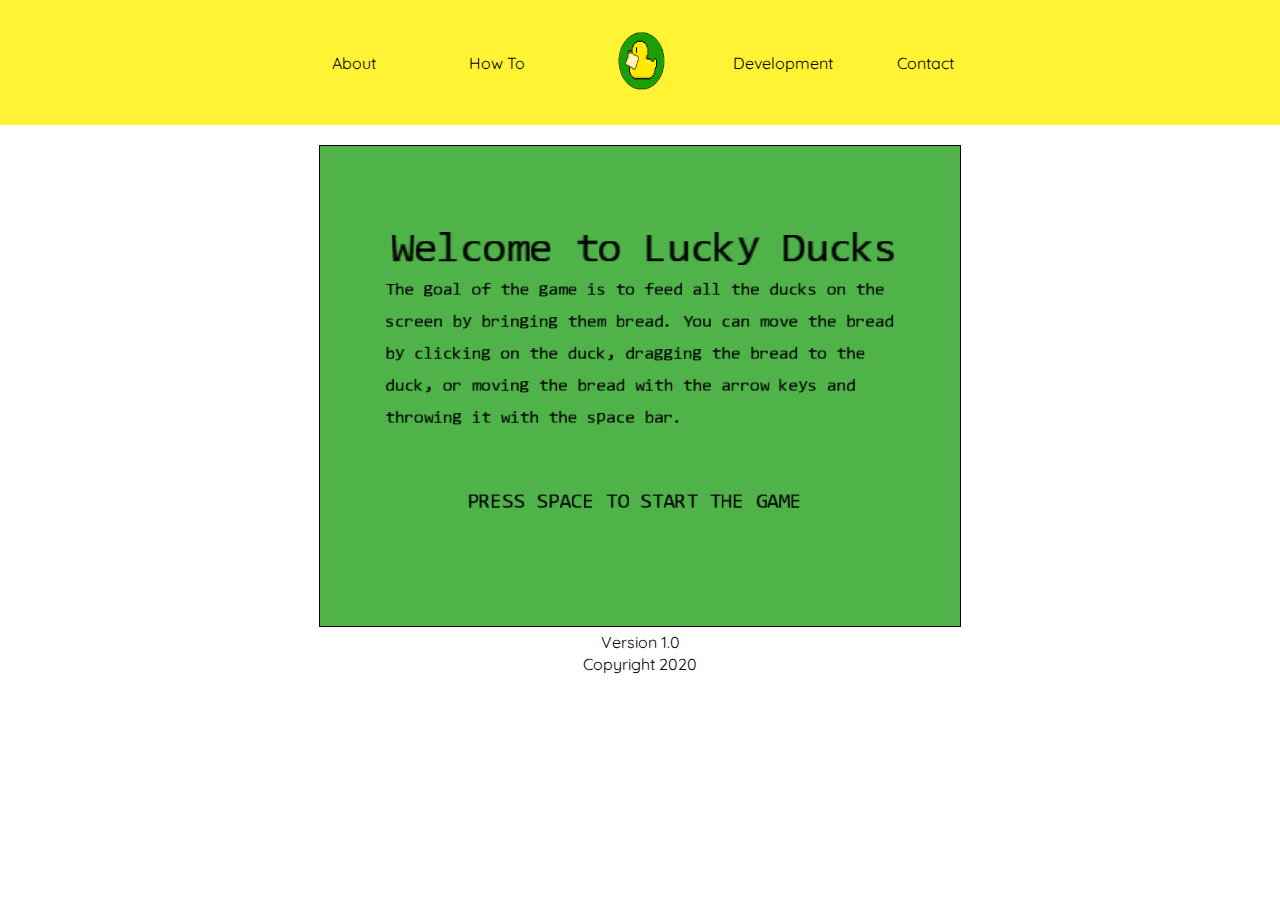
<file: index.html>
<!-- \
Lucky Duck Game
Final Project for "Client Side Web Development"
Dr. Nicholas Hayward
Spring 2020

Developers: Anna K and Eliora H
-->

<!DOCTYPE html>
<html>
    <head>
        <title>Lucky Duck Game</title>
        <link href="duck1.css" rel="stylesheet">
        <link href="https://fonts.googleapis.com/css?family=Quicksand&display=swap" rel="stylesheet">
        <link href="https://fonts.googleapis.com/css?family=Sarabun&display=swap" rel="stylesheet">
        <link rel="icon" type="text/css" href="assets/favicon.png" type="image/x-icon">

        <!-- external library -->
        <script type="text/javascript" src="src/lib/gl-matrix.js"></script>

        <!-- Except where noted, the following is all code from the core engine established in 'Build Your Own 2D Game Engine and Create Great Web Games: Using HTML5, JavaScript, and WebGL"' by Kelvin Sung; Jebediah Pavleas, Jason Pace, and Fernando Arnez -->
        
            <!-- Engine code -->
            <!-- Core of Engine --> 
            <script type="text/javascript" src="src/Engine/Core/Engine_Core.js"></script>
            <script type="text/javascript" src="src/Engine/Core/Engine_VertexBuffer.js"></script>
            <script type="text/javascript" src="src/Engine/Core/Engine_GameLoop.js"></script>
            <script type="text/javascript" src="src/Engine/Core/Engine_Input.js"></script>
            <!-- Resource support -->
            <script type="text/javascript" src="src/Engine/Core/Resources/Engine_ResourceMap.js"></script>
            <script type="text/javascript" src="src/Engine/Core/Resources/Engine_TextFileLoader.js"></script>
            <script type="text/javascript" src="src/Engine/Core/Resources/Engine_DefaultResources.js"></script>
            <script type="text/javascript" src="src/Engine/Core/Resources/Engine_AudioClips.js"></script>
            <script type="text/javascript" src="src/Engine/Core/Resources/Engine_Textures.js"></script>
            <script type="text/javascript" src="src/Engine/Core/Resources/Engine_Fonts.js"></script>
            <script type="text/javascript" src="src/Engine/Scene.js"></script>
            <!-- Utilities -->
            <script type="text/javascript" src="src/Engine/Utils/Transform.js"></script>
            <script type="text/javascript" src="src/Engine/Utils/BoundingBox.js"></script>
            <script type="text/javascript" src="src/Engine/Utils/Interpolate.js"></script>
            <script type="text/javascript" src="src/Engine/Utils/InterpolateVec2.js"></script>
            <script type="text/javascript" src="src/Engine/Utils/ShakePosition.js"></script>
            <!-- Renderables -->
            <script type="text/javascript" src="src/Engine/Renderables/Renderable.js"></script>
            <script type="text/javascript" src="src/Engine/Renderables/TextureRenderable.js"></script>
            <script type="text/javascript" src="src/Engine/Renderables/TextureRenderable_PixelCollision.js"></script>
            <script type="text/javascript" src="src/Engine/Renderables/SpriteRenderable.js"></script>
            <script type="text/javascript" src="src/Engine/Renderables/SpriteRenderable_PixelCollision.js"></script>

                <!-- Added custom function -->
            <script type="text/javascript" src="src/Engine/Renderables/SpriteAnimateRenderable.js"></script>

            <script type="text/javascript" src="src/Engine/Renderables/FontRenderable.js"></script>
            <!-- GameObject -->
            <script type="text/javascript" src="src/Engine/GameObjects/GameObject.js"></script>
            <script type="text/javascript" src="src/Engine/GameObjects/GameObject_PixelCollision.js"></script>
            <script type="text/javascript" src="src/Engine/GameObjects/GameObjectSet.js"></script>
            <!-- Shaders -->
            <script type="text/javascript" src="src/Engine/Shaders/SimpleShader.js"></script>
            <script type="text/javascript" src="src/Engine/Shaders/TextureShader.js"></script>
            <script type="text/javascript" src="src/Engine/Shaders/SpriteShader.js"></script>
            <!-- Camera -->
            <script type="text/javascript" src="src/Engine/Cameras/Camera.js"></script>
            <script type="text/javascript" src="src/Engine/Cameras/Camera_Manipulation.js"></script>
            <script type="text/javascript" src="src/Engine/Cameras/Camera_Input.js"></script>
            <script type="text/javascript" src="src/Engine/Cameras/CameraState.js"></script>
            <script type="text/javascript" src="src/Engine/Cameras/CameraShake.js"></script>

        <!-- The following is all custom code by Anna K and Eliora H -->
        
            <!-- Client game code -->
            <script type="text/javascript" src="src/MyGame/GameStart.js"></script>
            <script type="text/javascript" src="src/MyGame/MyGame.js"></script>
            <script type="text/javascript" src="src/MyGame/GameOver.js"></script>

            <!-- Objects -->
            <script type="text/javascript" src="src/MyGame/Objects/Bread.js"></script>
            <script type="text/javascript" src="src/MyGame/Objects/Duck.js"></script>
            <script type="text/javascript" src="src/MyGame/Objects/Flock.js"></script>
            <script type="text/javascript" src="src/MyGame/Objects/SinkingDuck.js"></script>
    </head>


    <body onload="
        var myGame = new GameStart();
        gEngine.Core.initializeEngineCore('GLCanvas', myGame);
     ">
        <section id="nav" class="wrapper">
            
            <div class="box far_left" onclick='location.href = "duck_about.html";'>About</div>
            <div class="box left" onclick = 'location.href = "duck_howto.html";'>How To</div>
            <div class="box center" onclick = 'location.href = "index.html";'><img src="ducklogo2.png" width="100%" height = "100%"></div>
            <div class="box right" onclick = 'location.href = "duck_dev.html";'>Development</div>
            <div class="box far_right" onclick = 'location.href = "duck_contact.html";'>Contact</div>
            
        </section>
        <section class="wrapper_content">
            <div class="game">
                <canvas id="GLCanvas" width="640" height="480" style="border:1px solid #000000;"></canvas>
            </div>
        </section>

        <footer> 
            <div class="box bottom_center">Version 1.0</div>
            <div class="box bottom_center">Copyright 2020</div>
        </footer>
    </body>
</html>
</file>
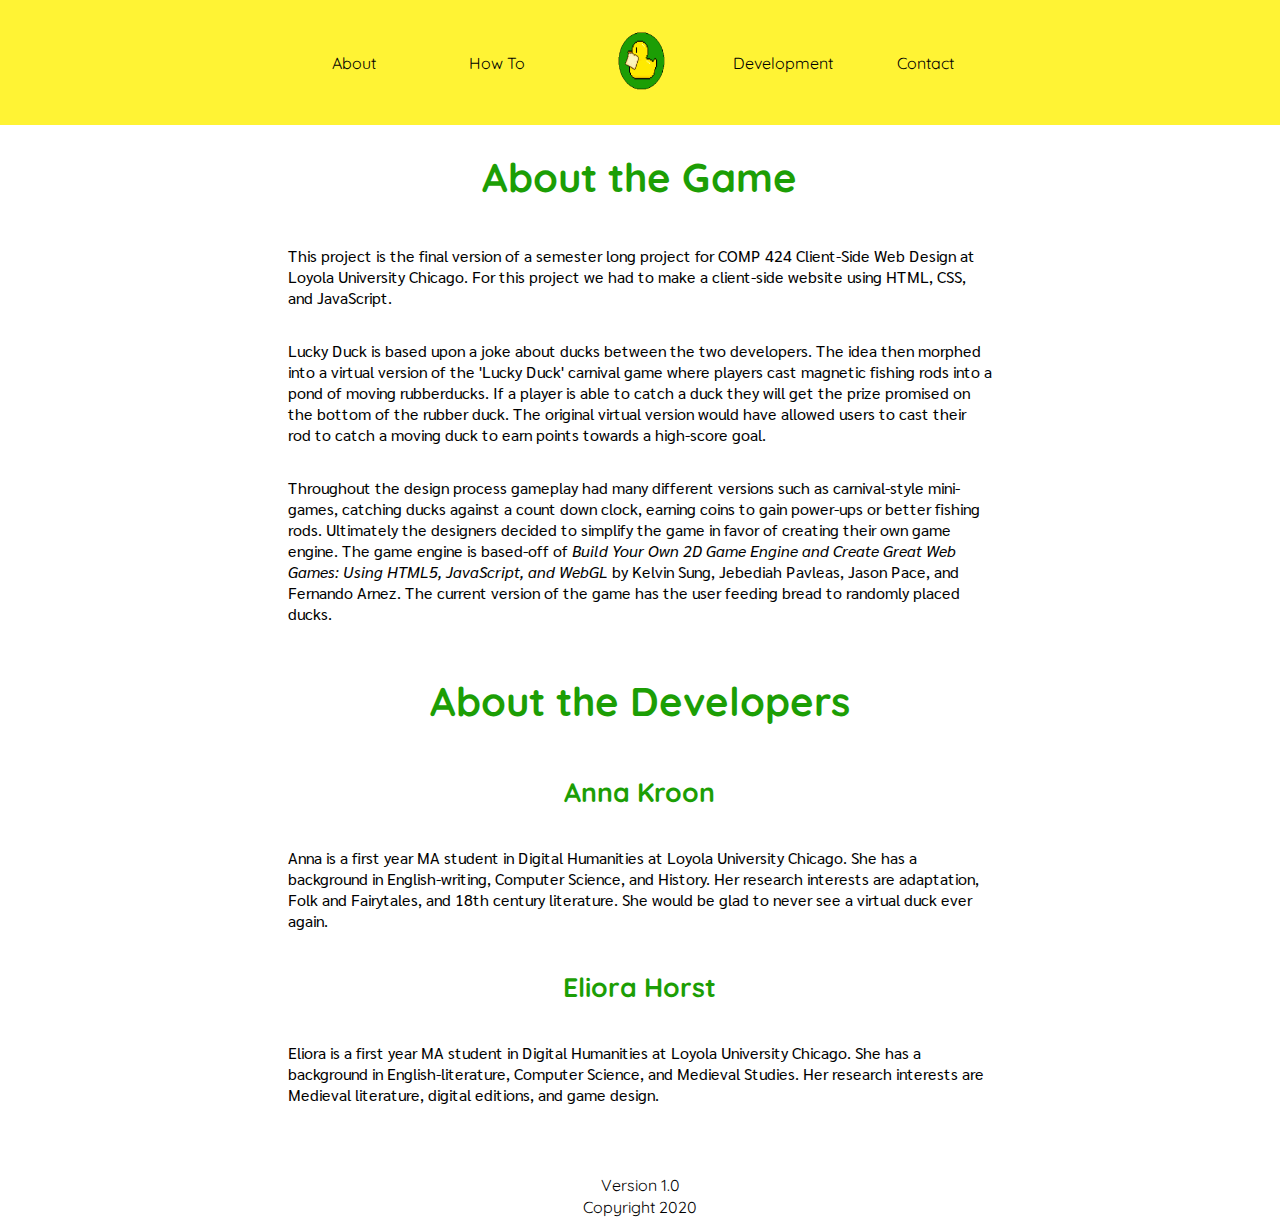
<file: duck_about.html>
<!DOCTYPE html>
<html>
    <head>
        <title>Lucky Duck Game</title>
        <link href="duck1.css" rel="stylesheet">
        <link href="https://fonts.googleapis.com/css?family=Quicksand&display=swap" rel="stylesheet">
        <link href="https://fonts.googleapis.com/css?family=Sarabun&display=swap" rel="stylesheet">
        <link rel="icon" type="text/css" href="assets/favicon.png" type="image/x-icon">
    </head>
    <body>
        <section id="nav" class="wrapper">
            
            <div class="box far_left" onclick='location.href = "duck_about.html";'>About</div>
            <div class="box left" onclick = 'location.href = "duck_howto.html";'>How To</div>
            <div class="box center" onclick = 'location.href = "index.html";'><img src="ducklogo2.png" width="100%" height = "100%"></div>
            <div class="box right" onclick = 'location.href = "duck_dev.html";'>Development</div>
            <div class="box far_right" onclick = 'location.href = "duck_contact.html";'>Contact</div>
            
        </section>
        <section class="wrapper_content">
            <div class="about_content">
                <h1>About the Game</h1>
                <p>This project is the final version of a semester long project for COMP 424 Client-Side Web Design at Loyola University Chicago. For this project we had to make a client-side website using HTML, CSS, and JavaScript.</p>
                <p>Lucky Duck is based upon a joke about ducks between the two developers. The idea then morphed into a virtual version of the 'Lucky Duck' carnival game where players cast magnetic fishing rods into a pond of moving rubberducks. If a player is able to catch a duck they will get the prize promised on the bottom of the rubber duck. The original virtual version would have allowed users to cast their rod to catch a moving duck to earn points towards a high-score goal.</p>
                <p>Throughout the design process gameplay had many different versions such as carnival-style mini-games, catching ducks against a count down clock, earning coins to gain power-ups or better fishing rods. Ultimately the designers decided to simplify the game in favor of creating their own game engine. The game engine is based-off of <i>Build Your Own 2D Game Engine and Create Great Web Games: Using HTML5, JavaScript, and WebGL</i> by Kelvin Sung, Jebediah Pavleas, Jason Pace, and Fernando Arnez. The current version of the game has the user feeding bread to randomly placed ducks.</p>
            </div>
            <div class="bio_content">
                <h1 id="span-fix">About the Developers</h1>
                <h2>Anna Kroon</h2>
                <p>Anna is a first year MA student in Digital Humanities at Loyola University Chicago. She has a background in English-writing, Computer Science, and History. Her research interests are adaptation, Folk and Fairytales, and 18th century literature. She would be glad to never see a virtual duck ever again.</p>
                <h2>Eliora Horst</h2>
                <p>Eliora is a first year MA student in Digital Humanities at Loyola University Chicago. She has a background in English-literature, Computer Science, and Medieval Studies. Her research interests are Medieval literature, digital editions, and game design.</p>
                <p>&nbsp;</p>
            </div>
        </section>
        <footer> 
            <div class="box bottom_center">Version 1.0</div>
            <div class="box bottom_center">Copyright 2020</div>
        </footer>
    </body>
</html>
</file>
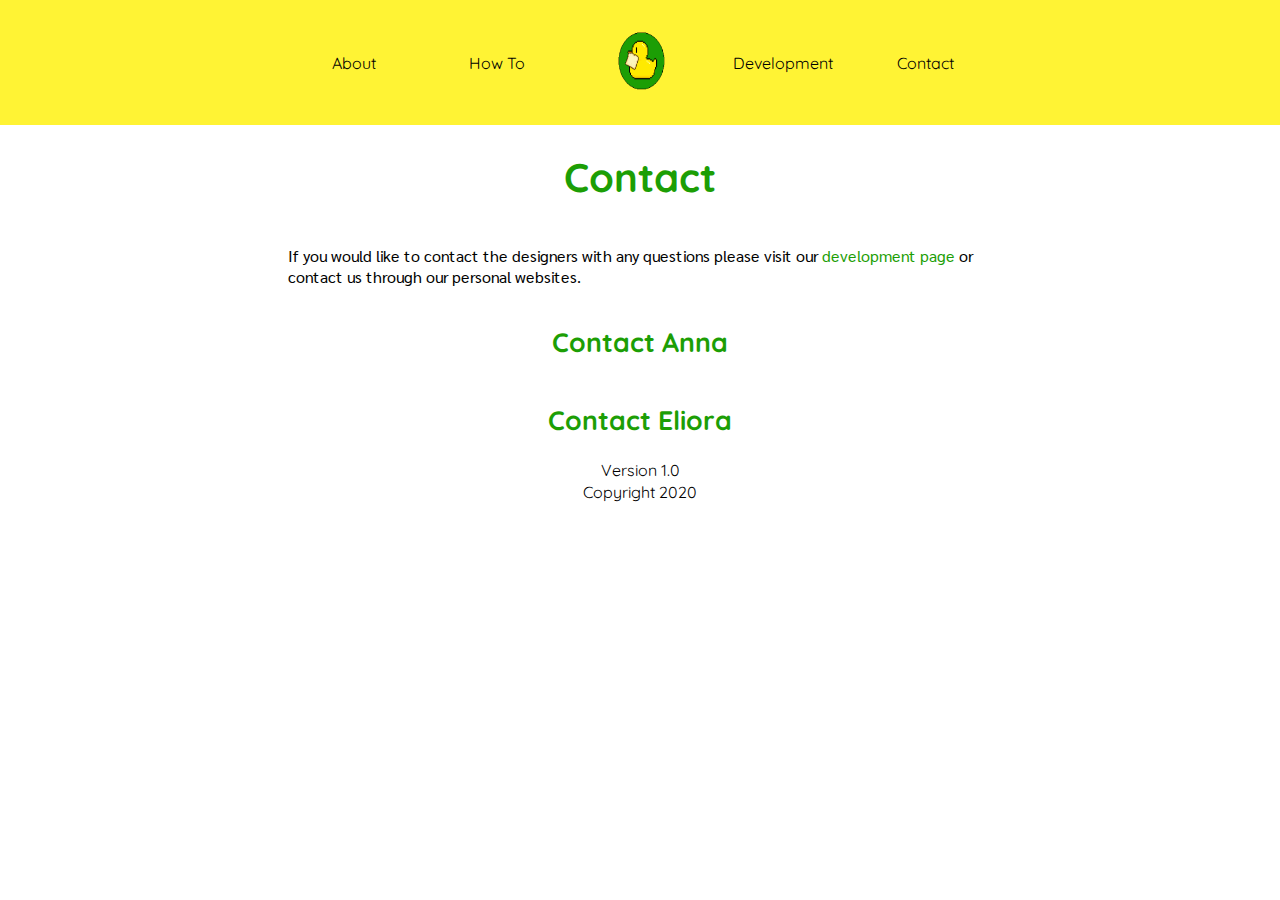
<file: duck_contact.html>
<!DOCTYPE html>
<html>
    <head>
        <title>Lucky Duck Game</title>
        <link href="duck1.css" rel="stylesheet">
        <link href="https://fonts.googleapis.com/css?family=Quicksand&display=swap" rel="stylesheet">
        <link href="https://fonts.googleapis.com/css?family=Sarabun&display=swap" rel="stylesheet">

        <link rel="icon" type="text/css" href="assets/favicon.png" type="image/x-icon">
    </head>
    <body>
        <section id="nav" class="wrapper">
            
            <div class="box far_left" onclick='location.href = "duck_about.html";'>About</div>
            <div class="box left" onclick = 'location.href = "duck_howto.html";'>How To</div>
            <div class="box center" onclick = 'location.href = "index.html";'><img src="ducklogo2.png" width="100%" height = "100%"></div>
            <div class="box right" onclick = 'location.href = "duck_dev.html";'>Development</div>
            <div class="box far_right" onclick = 'location.href = "duck_contact.html";'>Contact</div>
            
        </section>
        <section class="wrapper_content">
            <div class="contact_content">
                <h1>Contact</h1>
                <p>If you would like to contact the designers with any questions please visit our <a href= "duck_dev.html">development page</a> or contact us through our personal websites.</p>
                <h2 id = "span-fix"><a href="https://twitter.com/noorkaDH" target="_blank">Contact Anna</a></h2>
                <h2 id = "span-fix"><a href="http://horstwebdev.com/" target="_blank">Contact Eliora</a></h2>
            </div>
        </section>

        <footer> 
            <div class="box bottom_center">Version 1.0</div>
            <div class="box bottom_center">Copyright 2020</div>
        </footer>
    </body>
</html>
</file>
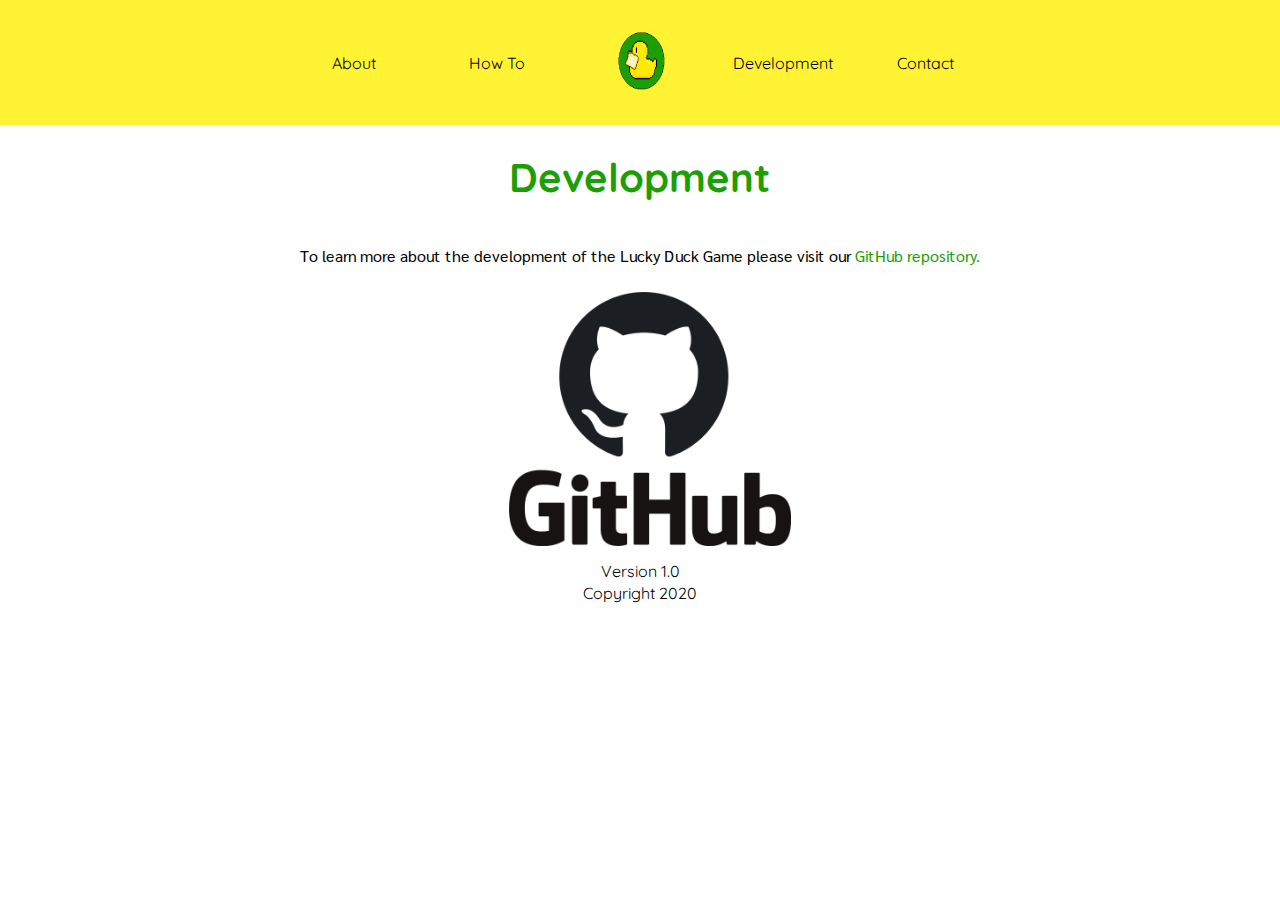
<file: duck_dev.html>
<!DOCTYPE html>
<html>
    <head>
        <title>Lucky Duck Game</title>
        <link href="duck1.css" rel="stylesheet">
        <link href="https://fonts.googleapis.com/css?family=Quicksand&display=swap" rel="stylesheet">
        <link href="https://fonts.googleapis.com/css?family=Sarabun&display=swap" rel="stylesheet">
        <link rel="icon" type="text/css" href="assets/favicon.png" type="image/x-icon">
    </head>
    <body>
        <section id="nav" class="wrapper">
            
            <div class="box far_left" onclick='location.href = "duck_about.html";'>About</div>
            <div class="box left" onclick = 'location.href = "duck_howto.html";'>How To</div>
            <div class="box center" onclick = 'location.href = "index.html";'><img src="ducklogo2.png" width="100%" height = "100%"></div>
            <div class="box right" onclick = 'location.href = "duck_dev.html";'>Development</div>
            <div class="box far_right" onclick = 'location.href = "duck_contact.html";'>Contact</div>
            
        </section>
        <section class="wrapper_content">
            <div class="dev_content">

                <h1 id="span-fix">Development</h1>
                <p>To learn more about the development of the Lucky Duck Game please visit our <a href="https://github.com/Eliora-Horst/CS424Project">GitHub repository.</a></p>
                <a href="https://github.com/Eliora-Horst/CS424Project"><img src="gitlogo.png" alt="GitHub Logo"></a>
            </div>
        </section>
        <footer> 
            <div class="box bottom_center">Version 1.0</div>
            <div class="box bottom_center">Copyright 2020</div>
        </footer>
    </body>
</html>
</file>
<file: duck1.css>
html, body {
    width: 100%;
    height: 100%;
}
body{
    font-family: 'Quicksand', sans-serif;
    background-color: white;
    margin: 0;
}
h1{
    font-family: 'Quicksand', sans-serif;
    color: #1c9e05;
    font-size: 30pt;
}
h2{
    font-family: 'Quicksand', sans-serif;
    color:#1c9e05;
    font-size: 20pt;
}
h2 > a{
    font-family: 'Quicksand', sans-serif;
    color: rgb(255,243,52);
}
footer{
    width:100%;
    bottom: 0px;
}
a:link{
    text-decoration: none;
    color: #1c9e05;
}
a:visited{
    text-decoration: none;
    color: #1c9e055b;
}
a:hover{
    text-decoration: underline;
}
.box > a:link {
    text-decoration: none;
    color: black;

}
.box > .boxa:visited{
    text-decoration: none;
    color: black;
}

.box > .boxa:visited{
    text-decoration: none;
    color: black;
}
.box > a:hover{
    text-decoration: none;
    color:#1c9e05;
}
.box > a:active{
    text-decoration: none;
    color: #1c9e05;
}
p{
    font-family: 'Sarabun', sans-serif;
}
#nav{
    background-color:rgb(255,243,52);
}
.box {
    padding: 1px;
  }
.wrapper {
    display:grid;
    grid-template-columns: repeat(9, 1fr);
    grid-gap: 10px;
    grid-auto-rows: minmax(auto, 125px);
    padding-left: 2px;
    padding-right: 2px;
  }

.dev_content > a >img{
    width: 40%;
    margin-left: 30%;
    padding: 10px;
}

.wrapper_content{
    display:grid;
    grid-template-columns: repeat(9, 1fr);
    grid-gap: 10px;
    padding-left: 2px;
    padding-right: 2px;
    grid-auto-rows: minmax(auto, auto);
}
.game{
    grid-column:5; 
    grid-row: 1;
    padding-top: 20px;

}
.about_content {
    grid-column-start: 3;
    grid-column-end: 8; 
    grid-row: 1;
    flex-wrap: wrap;
    display: flex;
    justify-content: center;
    align-items: center;
}
.bio_content {
    grid-column-start: 3;
    grid-column-end: 8;
    display: flex;
    flex-wrap: wrap;
    justify-content: center;
    align-items: center;
}
.contact_content {
    grid-column-start: 3;
    grid-column-end: 8; 
    grid-row-start: 1;
    flex-wrap: wrap;
    display: flex;
    justify-content: center;
    align-items: center;
}
.how_content {
    grid-column-start: 3;
    grid-column-end: 8; 
    grid-row-start: 1;
    flex-wrap: wrap;
    display: flex;
    justify-content: center;
    align-items: center;
}
.how_content2 {
    grid-column-start: 3;
    grid-column-end: 8; 
    grid-row-start: 3;
    flex-wrap: wrap;
    display: flex;
    justify-content: center;
    align-items: center;
}
.how_content3 {
    grid-column-start: 3;
    grid-column-end: 8; 
    grid-row-start: 4;
    flex-wrap: wrap;
    display: flex;
    justify-content: center;
    align-items: center;
}
.dev_content {
    grid-column-start: 3;
    grid-column-end: 8; 
    grid-row-start: 1;
    flex-wrap: wrap;
    display: flex;
    justify-content: center;
    align-items: center;
}
.far_left {
    grid-column: 3;
    grid-row: 1;
    display: flex;
    justify-content: center;
    align-items: center;
}
.far_left:hover{
    background-color: white;
    box-shadow: inset 0 -5px 0 0  #1c9e05; 
    color: #1c9e05;
    
}
.left {
    grid-column: 4;
    grid-row: 1;
    display: flex;
    justify-content: center;
    align-items: center;
}
.left:hover{
    background-color: white;
    box-shadow: inset 0 -5px 0 0  #1c9e05; 
    color: #1c9e05;
    
}
.center {
    grid-column: 5;
    grid-row: 1;
    display: flex;
    justify-content: center;
    align-items: center;
}   
.right {
    grid-column: 6;
    grid-row: 1;
    display: flex;
    justify-content: center;
    align-items: center;
  }
.right:hover{
    background-color: white;
    box-shadow: inset 0 -5px 0 0  #1c9e05; 
    color: #1c9e05;
    
}
.far_right {
    grid-column: 7;
    grid-row: 1;
    display: flex;
    justify-content: center;
    align-items: center;
}
.far_right:hover{
    background-color: white;
    box-shadow: inset 0 -5px 0 0  #1c9e05; 
    color: #1c9e05;
    
}
.bottom_center{
    grid-column: 5;
    display: flex;
    justify-content: center;
    align-items: center;
}
.bottom_center{
    grid-column: 5;
    display: flex;
    justify-content: center;
    align-items: center;
}
#span-fix{
    width: 100%;
    text-align: center;
}
#real_ducks{
    width: 40%;
}
</file>
